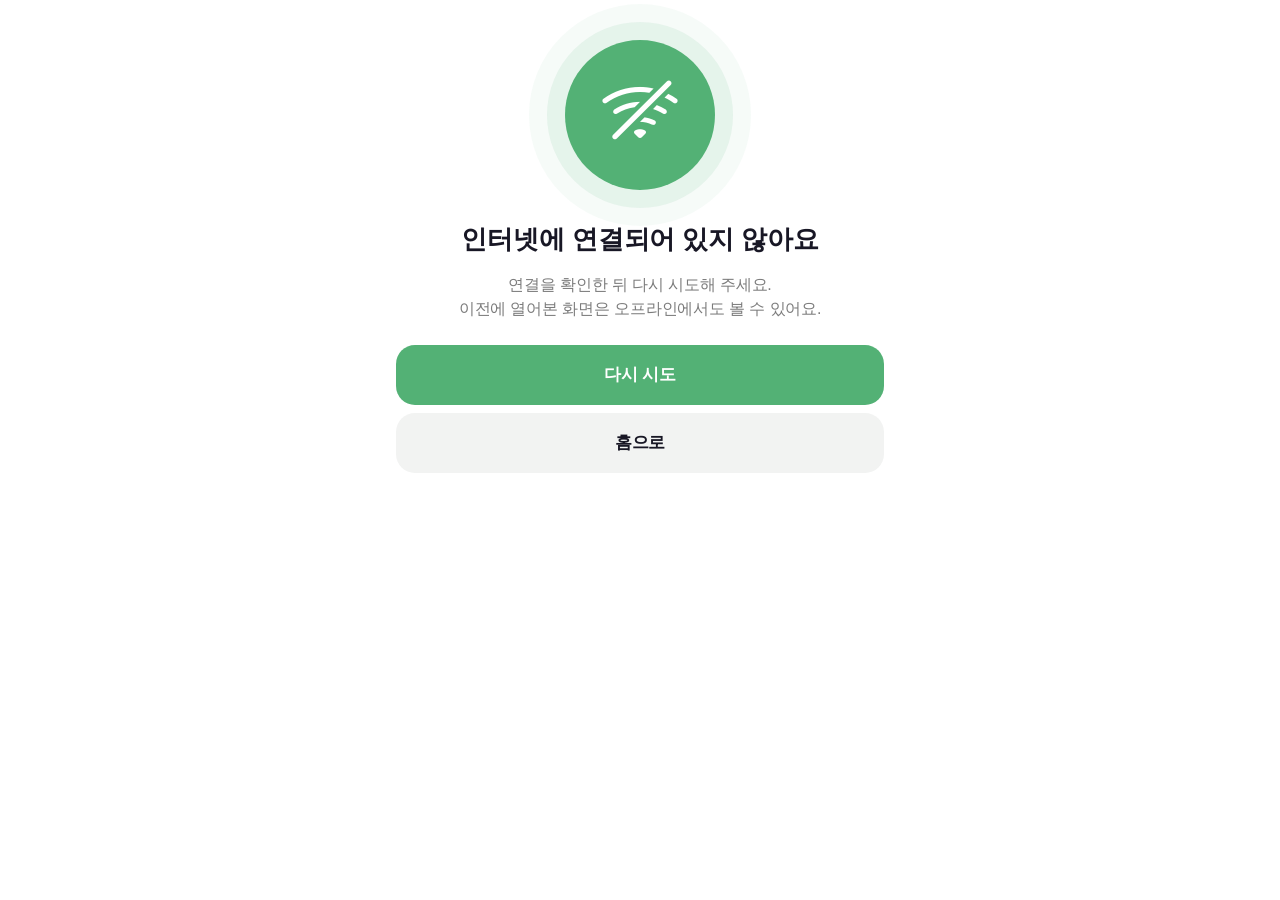
<file: Chef_Project/src/main/webapp/offline.html>
<!doctype html>
<html lang="ko">
<head>
<meta charset="utf-8">
<meta name="viewport" content="width=device-width, initial-scale=1, viewport-fit=cover">
<meta name="theme-color" content="#53B175">
<title>오프라인 · 방구석 셰프</title>
<link rel="icon" href="./resources/icons/favicon-32.png">
<link href="./resources/css/bootstrap.min.css" rel="stylesheet">
<link href="./resources/vendor/bootstrap-icons/bootstrap-icons.min.css" rel="stylesheet">
<link href="./resources/css/grocery.css" rel="stylesheet">
</head>
<body>
<main class="g-app">
	<div class="g-success">
		<div class="g-success-ico"><i class="bi bi-wifi-off"></i></div>
		<h1>인터넷에 연결되어 있지 않아요</h1>
		<p class="mt-3">연결을 확인한 뒤 다시 시도해 주세요.<br>이전에 열어본 화면은 오프라인에서도 볼 수 있어요.</p>
		<div class="d-grid gap-2 mt-4">
			<button class="g-btn block" onclick="location.reload()">다시 시도</button>
			<a href="./mainhome.jsp" class="g-btn ghost block">홈으로</a>
		</div>
	</div>
</main>
</body>
</html>
</file>
<file: Chef_Project/src/main/webapp/resources/css/grocery.css>
/* =========================================================
   방구석 셰프 - "Online Groceries" 스타일 그린 테마
   ========================================================= */
:root {
  --g-primary: #53B175;
  --g-primary-dark: #489E67;
  --g-primary-soft: rgba(83, 177, 117, 0.10);
  --g-primary-line: rgba(83, 177, 117, 0.70);
  --g-text: #181725;
  --g-muted: #7C7C7C;
  --g-line: #E2E2E2;
  --g-field: #F2F3F2;
  --g-bg: #FFFFFF;
  --g-danger: #F3603F;
  --g-orange: #F8A44C;
  --g-pink: #F7A593;
  --g-purple: #D3B0E0;
  --g-yellow: #FDE598;
  --g-blue: #B7DFF5;
  --g-radius: 18px;

  /* Bootstrap 기본 색상을 그린 톤으로 덮어쓰기 */
  --bs-primary: #53B175;
  --bs-primary-rgb: 83, 177, 117;
  --bs-success: #53B175;
  --bs-success-rgb: 83, 177, 117;
  --bs-link-color: #53B175;
  --bs-link-color-rgb: 83, 177, 117;
  --bs-link-hover-color: #489E67;
  --bs-link-hover-color-rgb: 72, 158, 103;
  --bs-body-color: #181725;
  --bs-body-font-family: "Pretendard", "Noto Sans KR", -apple-system, BlinkMacSystemFont, "Segoe UI", sans-serif;
}

html, body { background: var(--g-bg); }
body {
  color: var(--g-text);
  font-family: var(--bs-body-font-family);
  letter-spacing: -0.01em;
  -webkit-font-smoothing: antialiased;
}
a { text-decoration: none; }
img { max-width: 100%; }

.g-app { max-width: 1140px; margin: 0 auto; padding: 0 16px; }

/* ---------- 상단 헤더 ---------- */
.g-topbar {
  position: sticky; top: 0; z-index: 1020;
  background: rgba(255, 255, 255, 0.94);
  backdrop-filter: blur(10px);
  border-bottom: 1px solid #F0F0F0;
}
.g-topbar-inner {
  max-width: 1140px; margin: 0 auto; padding: 12px 16px;
  display: flex; align-items: center; gap: 16px;
}
.g-brand { display: flex; align-items: center; gap: 10px; color: var(--g-text); }
.g-brand:hover { color: var(--g-text); }
.g-brand-logo {
  width: 40px; height: 40px; border-radius: 12px; overflow: hidden; flex: none;
  background: #F4F2E6; box-shadow: inset 0 0 0 1px rgba(83, 177, 117, .25);
  display: grid; place-items: center; font-size: 22px;
}
.g-brand-logo img { width: 100%; height: 100%; object-fit: cover; display: block; }
.g-brand-name { font-weight: 800; font-size: 19px; line-height: 1.1; }
.g-brand-sub { font-size: 12px; color: var(--g-muted); display: flex; align-items: center; gap: 3px; }
.g-brand-sub i { color: var(--g-primary); }


.g-icon-btn {
  position: relative; width: 44px; height: 44px; border-radius: 14px;
  display: grid; place-items: center; font-size: 20px;
  color: var(--g-text); background: var(--g-field); border: 0;
}
.g-icon-btn:hover { color: var(--g-primary-dark); }
.g-badge {
  position: absolute; top: -4px; right: -4px;
  min-width: 20px; height: 20px; padding: 0 6px; border-radius: 10px;
  background: var(--g-primary); color: #fff; font-size: 11px; font-weight: 700;
  display: grid; place-items: center; border: 2px solid #fff;
}

/* ---------- 페이지 타이틀 ---------- */
.g-page-head { padding: 26px 0 18px; display: flex; align-items: flex-end; justify-content: space-between; gap: 12px; flex-wrap: wrap; }
.g-page-head h1 { font-size: 26px; font-weight: 800; margin: 0; }
.g-page-head p { color: var(--g-muted); margin: 4px 0 0; font-size: 15px; }
.g-page-head.center { justify-content: center; text-align: center; }
.g-back { color: var(--g-text); font-size: 22px; margin-right: 6px; }

.g-section-head { display: flex; justify-content: space-between; align-items: center; margin: 28px 0 14px; }
.g-section-head h2 { font-size: 22px; font-weight: 800; margin: 0; }
.g-section-head a { color: var(--g-primary); font-weight: 600; font-size: 15px; }

/* ---------- 검색바 ---------- */
.g-search {
  display: flex; align-items: center; gap: 10px;
  background: var(--g-field); border-radius: 15px; padding: 0 16px; height: 52px;
  color: var(--g-muted); font-weight: 600;
}
.g-search i { color: var(--g-text); font-size: 18px; }
.g-search input { border: 0; background: transparent; outline: none; flex: 1; font-weight: 600; color: var(--g-text); }

/* ---------- 메인 배너 ---------- */
.g-banner {
  position: relative; overflow: hidden;
  border-radius: 20px; padding: 32px 28px; min-height: 180px;
  background: linear-gradient(110deg, #F2FBF5 0%, #E3F4E9 55%, #CDEBD8 100%);
  display: flex; align-items: center;
}
.g-banner h1 { font-size: clamp(22px, 4vw, 34px); font-weight: 800; line-height: 1.3; margin: 0 0 8px; }
.g-banner p { color: var(--g-primary-dark); font-weight: 700; margin: 0; }
.g-banner .g-banner-veg {
  position: absolute; right: 18px; bottom: -6px; font-size: clamp(54px, 10vw, 96px);
  line-height: 1; letter-spacing: -0.15em; opacity: .95; pointer-events: none;
}
.g-banner-body { position: relative; z-index: 1; max-width: 64%; }
@media (max-width: 575.98px) { .g-banner-body { max-width: 100%; } .g-banner .g-banner-veg { opacity: .35; } }
.g-dots { display: flex; gap: 5px; margin-top: 14px; }
.g-dots span { width: 6px; height: 6px; border-radius: 3px; background: #C9CDCB; }
.g-dots span.on { width: 16px; background: var(--g-primary); }

.g-clock {
  display: inline-flex; align-items: center; gap: 8px; margin-top: 16px;
  background: #fff; color: var(--g-text); font-weight: 600; font-size: 14px;
  padding: 8px 14px; border-radius: 12px;
}
.g-clock i { color: var(--g-primary); }

/* ---------- 카테고리 타일 ---------- */
.g-cat {
  display: flex; flex-direction: column; align-items: center; justify-content: center; gap: 12px;
  height: 100%; min-height: 170px; padding: 20px 12px; text-align: center;
  border-radius: var(--g-radius); border: 1px solid; color: var(--g-text);
  transition: transform .15s;
}
.g-cat:hover { color: var(--g-text); transform: translateY(-3px); }
.g-cat .g-cat-ico { font-size: 46px; line-height: 1; }
.g-cat b { font-size: 16px; }
.g-cat small { color: var(--g-muted); }
.g-cat.c1 { background: rgba(83, 177, 117, .10); border-color: rgba(83, 177, 117, .70); }
.g-cat.c2 { background: rgba(248, 164, 76, .10); border-color: rgba(248, 164, 76, .70); }
.g-cat.c3 { background: rgba(247, 165, 147, .25); border-color: rgba(247, 165, 147, 1); }
.g-cat.c4 { background: rgba(211, 176, 224, .25); border-color: rgba(211, 176, 224, 1); }
.g-cat.c5 { background: rgba(253, 229, 152, .25); border-color: rgba(253, 229, 152, 1); }
.g-cat.c6 { background: rgba(183, 223, 245, .25); border-color: rgba(183, 223, 245, 1); }

/* ---------- 상품 카드 ---------- */
.g-card {
  position: relative; height: 100%;
  display: flex; flex-direction: column;
  background: #fff; border: 1px solid var(--g-line); border-radius: var(--g-radius);
  padding: 15px; transition: box-shadow .15s, transform .15s;
}
.g-card:hover { box-shadow: 0 10px 28px rgba(0, 0, 0, .07); transform: translateY(-2px); }
.g-card-img {
  display: block; aspect-ratio: 1 / 1; margin-bottom: 14px;
  border-radius: 14px; overflow: hidden; background: var(--g-field);
}
.g-card-img img { width: 100%; height: 100%; object-fit: cover; }
.g-card-title { font-size: 16px; font-weight: 700; color: var(--g-text); margin: 0 0 3px; }
.g-card-title a { color: inherit; }
.g-card-sub { font-size: 14px; color: var(--g-muted); margin-bottom: 6px; }
.g-card-desc {
  font-size: 13px; color: var(--g-muted); margin-bottom: 12px;
  display: -webkit-box; -webkit-line-clamp: 2; -webkit-box-orient: vertical; overflow: hidden;
}
.g-card-foot { margin-top: auto; display: flex; align-items: center; justify-content: space-between; gap: 8px; }
.g-price { font-size: 18px; font-weight: 800; color: var(--g-text); }
.g-add {
  flex: none; width: 45px; height: 45px; border-radius: 17px; border: 0;
  background: var(--g-primary); color: #fff; font-size: 22px;
  display: grid; place-items: center; transition: background .15s;
}
.g-add:hover { background: var(--g-primary-dark); color: #fff; }
.g-add.danger { background: var(--g-danger); }
.g-add.danger:hover { background: #d94c2d; }

/* 가로 스크롤 상품 리스트 */
.g-hscroll { display: flex; gap: 14px; overflow-x: auto; padding-bottom: 6px; scroll-snap-type: x mandatory; }
.g-hscroll::-webkit-scrollbar { display: none; }
.g-hscroll > * { flex: 0 0 170px; scroll-snap-align: start; }

/* ---------- 버튼 ---------- */
.g-btn {
  display: inline-flex; align-items: center; justify-content: center; gap: 8px;
  height: 60px; padding: 0 28px; border-radius: 19px; border: 0;
  background: var(--g-primary); color: #fff; font-size: 17px; font-weight: 700;
  transition: background .15s;
}
.g-btn:hover, .g-btn:focus { background: var(--g-primary-dark); color: #fff; }
.g-btn.block { width: 100%; }
.g-btn.sm { height: 46px; font-size: 15px; border-radius: 15px; padding: 0 20px; }
.g-btn.ghost { background: var(--g-field); color: var(--g-text); }
.g-btn.ghost:hover { background: #E6E8E6; color: var(--g-text); }
.g-btn.outline { background: #fff; color: var(--g-primary); border: 1.5px solid var(--g-primary); }
.g-btn.outline:hover { background: var(--g-primary-soft); }
.g-btn .g-btn-tag {
  background: var(--g-primary-dark); border-radius: 6px; padding: 3px 8px;
  font-size: 13px; font-weight: 600;
}

/* Bootstrap 버튼도 그린 톤으로 */
.btn { border-radius: 14px; font-weight: 600; }
.btn-success, .btn-primary { --bs-btn-bg: #53B175; --bs-btn-border-color: #53B175; --bs-btn-hover-bg: #489E67; --bs-btn-hover-border-color: #489E67; --bs-btn-active-bg: #489E67; --bs-btn-active-border-color: #489E67; }
.btn-outline-success { --bs-btn-color: #53B175; --bs-btn-border-color: #53B175; --bs-btn-hover-bg: #53B175; --bs-btn-hover-border-color: #53B175; }
.form-check-input:checked { background-color: var(--g-primary); border-color: var(--g-primary); }
.form-check-input:focus, .form-control:focus { border-color: var(--g-primary); box-shadow: 0 0 0 .2rem rgba(83, 177, 117, .2); }

/* ---------- 폼 (밑줄 입력) ---------- */
.g-form-card {
  background: #fff; border: 1px solid var(--g-line); border-radius: 22px;
  padding: 28px; max-width: 640px;
}
.g-field { margin-bottom: 22px; }
.g-field label { display: block; color: var(--g-muted); font-weight: 600; font-size: 15px; margin-bottom: 4px; }
.g-field .form-control, .g-field input[type=text], .g-field input[type=password], .g-field textarea {
  width: 100%; border: 0; border-bottom: 1px solid var(--g-line); border-radius: 0;
  padding: 10px 0; font-size: 17px; font-weight: 500; background: transparent; box-shadow: none;
}
.g-field .form-control:focus, .g-field textarea:focus { border-bottom-color: var(--g-primary); box-shadow: none; outline: none; }
.g-field input[type=file].form-control { border: 1px dashed var(--g-line); border-radius: 14px; padding: 12px; font-size: 15px; }
.g-field .hint { font-size: 13px; color: var(--g-muted); margin-top: 4px; }

/* ---------- 상세 페이지 ---------- */
.g-detail-img {
  background: var(--g-field); border-radius: 25px;
  display: grid; place-items: center; padding: 36px; min-height: 320px;
}
.g-detail-img img { width: 100%; max-width: 320px; aspect-ratio: 1/1; object-fit: cover; border-radius: 20px; box-shadow: 0 16px 40px rgba(0,0,0,.08); }
.g-detail h1 { font-size: 26px; font-weight: 800; margin-bottom: 6px; }
.g-detail .g-big-price { font-size: 28px; font-weight: 800; }
.g-info-row {
  display: flex; justify-content: space-between; align-items: center;
  padding: 18px 0; border-top: 1px solid var(--g-line); font-weight: 700; font-size: 16px;
}
.g-info-row:last-child { border-bottom: 1px solid var(--g-line); }
.g-info-row span { color: var(--g-muted); font-weight: 600; font-size: 14px; }
.g-chip {
  display: inline-block; background: var(--g-field); color: var(--g-muted);
  font-size: 12px; font-weight: 700; padding: 4px 9px; border-radius: 6px;
}
.g-chip.green { background: var(--g-primary-soft); color: var(--g-primary-dark); }
.g-chip.red { background: rgba(243, 96, 63, .12); color: var(--g-danger); }

/* ---------- 장바구니 ---------- */
.g-cart-row {
  display: flex; align-items: center; gap: 14px;
  padding: 20px 0; border-bottom: 1px solid var(--g-line);
}
.g-cart-row:first-child { border-top: 1px solid var(--g-line); }
.g-cart-thumb { width: 72px; height: 72px; flex: none; border-radius: 14px; overflow: hidden; background: var(--g-field); }
.g-cart-thumb img { width: 100%; height: 100%; object-fit: cover; }
.g-cart-info { flex: 1; min-width: 0; }
.g-cart-info b { font-size: 16px; display: block; }
.g-cart-info small { color: var(--g-muted); font-size: 13px; }
.g-qty { display: flex; width: fit-content; align-items: center; gap: 10px; margin-top: 8px; }
.g-qty span {
  min-width: 44px; height: 40px; padding: 0 8px; border: 1px solid var(--g-line); border-radius: 15px;
  display: grid; place-items: center; font-weight: 700;
}
.g-cart-right { text-align: right; display: flex; flex-direction: column; align-items: flex-end; gap: 16px; }
.g-x { color: #B3B3B3; font-size: 20px; line-height: 1; }
.g-x:hover { color: var(--g-danger); }
.g-check { width: 22px; height: 22px; flex: none; accent-color: var(--g-primary); cursor: pointer; }

.g-summary {
  background: var(--g-field); border-radius: 20px; padding: 22px;
}
.g-summary-row { display: flex; justify-content: space-between; padding: 10px 0; font-weight: 600; }
.g-summary-row span:first-child { color: var(--g-muted); }
.g-summary-row.total { font-size: 18px; font-weight: 800; border-top: 1px solid var(--g-line); margin-top: 6px; padding-top: 16px; }
.g-summary-row.total span:first-child { color: var(--g-text); }

/* ---------- 빈 상태 / 완료 ---------- */
.g-empty { text-align: center; padding: 56px 16px; color: var(--g-muted); }
.g-empty .g-empty-ico { font-size: 64px; margin-bottom: 12px; }
.g-empty b { display: block; color: var(--g-text); font-size: 20px; margin-bottom: 6px; }

.g-success {
  text-align: center; padding: 40px 16px 24px; max-width: 520px; margin: 0 auto;
}
.g-success-ico {
  width: 150px; height: 150px; border-radius: 50%; margin: 0 auto 32px;
  background: var(--g-primary); color: #fff; font-size: 80px;
  display: grid; place-items: center;
  box-shadow: 0 0 0 18px var(--g-primary-soft), 0 0 0 36px rgba(83,177,117,.05);
}
.g-success h1 { font-size: 26px; font-weight: 800; line-height: 1.35; }
.g-success p { color: var(--g-muted); font-size: 16px; }

/* ---------- 경고 박스 ---------- */
.g-alert {
  border-radius: 20px; padding: 20px 22px; margin: 8px 0 20px;
  background: rgba(243, 96, 63, .07); border: 1px solid rgba(243, 96, 63, .35);
}
.g-alert h4 { font-size: 17px; font-weight: 800; color: var(--g-danger); margin: 0 0 12px; display: flex; gap: 8px; align-items: center; }
.g-alert .g-alert-items { display: flex; flex-wrap: wrap; gap: 8px; }
.g-alert .g-alert-item { background: #fff; border-radius: 12px; padding: 7px 12px; font-weight: 700; }
.g-alert .g-alert-item em { font-style: normal; color: var(--g-danger); margin-left: 6px; }

/* ---------- 레시피: 재료 선택 칩 ---------- */
.g-pick { position: relative; display: block; cursor: pointer; margin: 0; }
.g-pick input { position: absolute; opacity: 0; pointer-events: none; }
.g-pick span {
  display: flex; align-items: center; justify-content: center; gap: 6px;
  height: 56px; border-radius: 16px; border: 1.5px solid var(--g-line);
  font-weight: 700; font-size: 16px; color: var(--g-text); background: #fff;
  transition: all .15s;
}
.g-pick span::before { content: "\F26B"; font-family: "bootstrap-icons"; color: #C9CDCB; font-weight: 400; }
.g-pick input:checked + span { border-color: var(--g-primary); background: var(--g-primary-soft); color: var(--g-primary-dark); }
.g-pick input:checked + span::before { content: "\F26A"; color: var(--g-primary); }
.g-pick input:focus-visible + span { outline: 2px solid var(--g-primary); outline-offset: 2px; }

.g-recipe {
  height: 100%; border-radius: 22px; overflow: hidden; border: 1px solid var(--g-line); background: #fff;
}
.g-recipe-head { background: var(--g-primary); color: #fff; padding: 22px 24px; }
.g-recipe-head h3 { font-size: 22px; font-weight: 800; margin: 6px 0 0; }
.g-recipe-head .g-chip { background: rgba(255,255,255,.22); color: #fff; }
.g-recipe-body { padding: 22px 24px; }
.g-recipe-body h5 { font-size: 16px; font-weight: 800; margin-bottom: 10px; }
.g-recipe-body p { color: #4C4F4D; line-height: 1.7; }

/* ---------- 영수증 ---------- */
.g-receipt { border: 1px solid var(--g-line); border-radius: 22px; padding: 26px; background: #fff; }
.g-receipt table { width: 100%; }
.g-receipt th { color: var(--g-muted); font-weight: 600; font-size: 14px; padding: 10px 6px; border-bottom: 1px solid var(--g-line); }
.g-receipt td { padding: 14px 6px; border-bottom: 1px solid #F2F2F2; font-weight: 600; }
.g-receipt tfoot td { border: 0; font-size: 18px; font-weight: 800; padding-top: 18px; }

/* ---------- 로그인 ---------- */
.g-auth { max-width: 440px; margin: 24px auto 0; }
.g-auth .g-brand-logo { width: 104px; height: 104px; border-radius: 28px; margin: 0 auto 24px; }
.g-auth h1 { font-size: 26px; font-weight: 800; margin-bottom: 8px; }
.g-auth p.lead { color: var(--g-muted); font-size: 16px; margin-bottom: 36px; }

/* ---------- 푸터 ---------- */
.g-footer { color: var(--g-muted); font-size: 13px; text-align: center; padding: 32px 0 20px; margin-top: 40px; border-top: 1px solid #F0F0F0; }
.g-footer b { color: var(--g-primary); }

.g-lang a { color: var(--g-muted); font-weight: 600; font-size: 14px; }
.g-lang a:hover { color: var(--g-primary); }

/* =========================================================
   반응형(모바일 우선) + PWA 보정
   ========================================================= */
html { -webkit-text-size-adjust: 100%; overflow-x: clip; }
body { -webkit-tap-highlight-color: transparent; overflow-x: clip; }

/* 노치/상태바 영역 (홈 화면 앱 실행 시) */
.g-topbar { padding-top: env(safe-area-inset-top); }
.g-topbar-inner, .g-app { padding-left: max(16px, env(safe-area-inset-left)); padding-right: max(16px, env(safe-area-inset-right)); }

/* iOS 입력 시 자동 확대 방지 (16px 이상) */
.g-search input, .form-control, textarea, select { font-size: max(16px, 1em); }

/* 앱 설치 버튼 */
.g-icon-btn.g-install { background: var(--g-primary-soft); color: var(--g-primary-dark); }
.g-icon-btn[hidden] { display: none; }

/* 오프라인 안내 바 */
html.g-offline body::before {
  content: "오프라인 상태예요 · 저장된 화면을 보여드려요";
  position: fixed; left: 50%; transform: translateX(-50%); z-index: 1040;
  top: calc(env(safe-area-inset-top) + 8px);
  background: var(--g-text); color: #fff; font-size: 13px; font-weight: 600;
  padding: 8px 14px; border-radius: 999px; box-shadow: 0 6px 20px rgba(0,0,0,.15);
  white-space: nowrap;
}

/* ---------- 로그인 / 로그아웃 버튼 ---------- */
.g-login {
  display: inline-flex; align-items: center; gap: 6px; height: 44px; padding: 0 14px;
  border-radius: 14px; border: 1.5px solid var(--g-primary); background: #fff;
  color: var(--g-primary-dark); font-weight: 700; font-size: 14px; white-space: nowrap;
}
.g-login:hover { background: var(--g-primary-soft); color: var(--g-primary-dark); }
.g-login.on { border-color: var(--g-line); color: var(--g-text); }
.g-login i { font-size: 17px; }

/* ---------- 하단 탭바 (모든 화면 공통) ---------- */
:root { --g-nav-h: 72px; }
body { padding-bottom: calc(var(--g-nav-h) + env(safe-area-inset-bottom) + 16px); }
.g-tabbar {
  position: fixed; bottom: 0; left: 50%; transform: translateX(-50%); z-index: 1030;
  width: 100%; max-width: 640px;
  height: calc(var(--g-nav-h) + env(safe-area-inset-bottom));
  padding-bottom: env(safe-area-inset-bottom);
  background: #fff; border-radius: 15px 15px 0 0;
  box-shadow: 0 -6px 37px rgba(0, 0, 0, 0.08);
  display: flex; justify-content: space-around; align-items: stretch;
}
@media (min-width: 641px) { .g-tabbar { border-radius: 20px 20px 0 0; } }
.g-tabbar > a, .g-tab-btn {
  flex: 1; min-width: 0; min-height: 56px;
  display: flex; flex-direction: column; align-items: center; justify-content: center; gap: 3px;
  color: var(--g-text); font-size: 11.5px; font-weight: 600;
  background: none; border: 0; padding: 0;
}
.g-tabbar i { font-size: 21px; position: relative; font-style: normal; }
.g-tabbar > a.active, .g-tab-btn.active, .g-tabbar > a:hover, .g-tab-btn:hover { color: var(--g-primary); }
.g-tabbar .g-badge { top: -6px; right: -12px; }

/* 관리 탭 : 위로 열리는 메뉴 (식재료 등록 / 수정) */
.g-tab-more { flex: 1; min-width: 0; position: relative; display: flex; }
.g-tab-more .g-tab-btn { width: 100%; }
.g-tab-menu {
  position: absolute; right: 8px; bottom: calc(100% + 10px); min-width: 170px;
  background: #fff; border-radius: 16px; padding: 8px;
  box-shadow: 0 10px 40px rgba(0, 0, 0, .16);
}
.g-tab-menu[hidden] { display: none; }
.g-tab-menu a {
  display: flex; align-items: center; gap: 10px; padding: 11px 12px; border-radius: 12px;
  color: var(--g-text); font-weight: 600; font-size: 15px; white-space: nowrap;
}
.g-tab-menu a i { color: var(--g-primary); font-size: 17px; }
.g-tab-menu a:hover, .g-tab-menu a.active { background: var(--g-primary-soft); color: var(--g-primary-dark); }

/* 아주 좁은 화면 : 넘치지 않게 최소한만 조정 */
@media (max-width: 420px) {
  .g-brand-sub { display: none; }
  .g-login span { display: none; }
  .g-login { padding: 0 12px; }
}
@media (max-width: 380px) {
  .g-topbar-inner { gap: 8px; }
  .g-tabbar > a, .g-tab-btn { font-size: 11px; }
  .g-cart-row { gap: 10px; }
  .g-cart-thumb { width: 60px; height: 60px; }
  .g-receipt th, .g-receipt td { padding-left: 4px; padding-right: 4px; }
}
</file>
